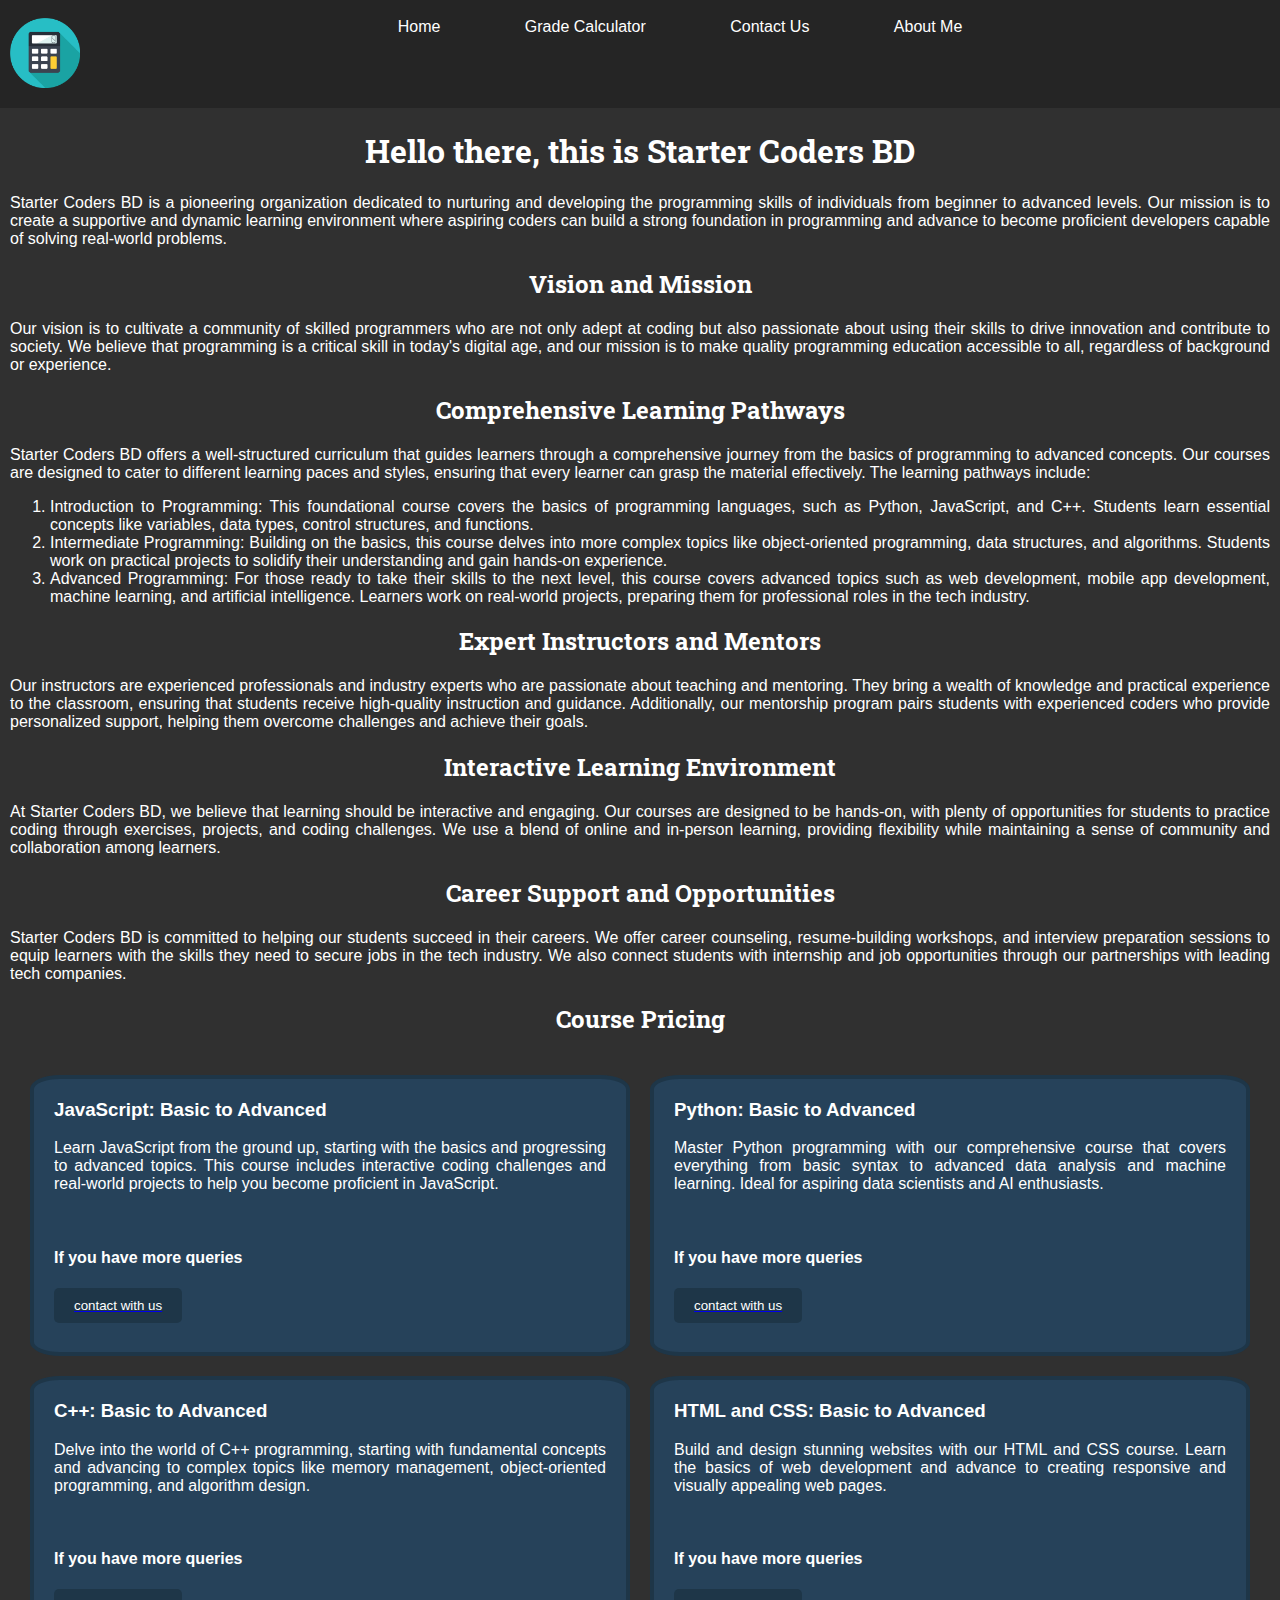
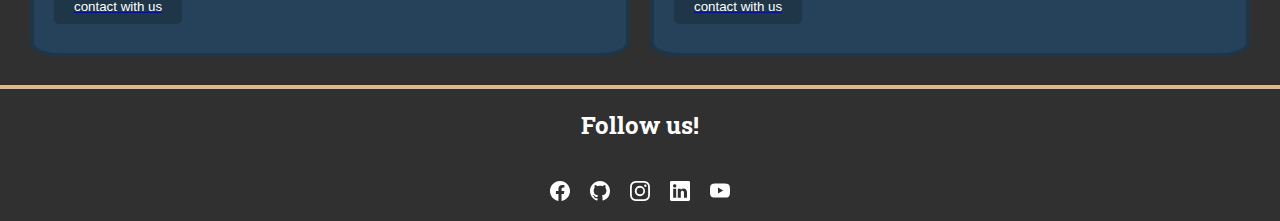
<file: index.html>
<!DOCTYPE html>
<html lang="en">
<head>
    <meta charset="UTF-8">
    <meta name="viewport" content="width=device-width, initial-scale=1.0">
    <title>Starter Coder BD</title>
    <link rel="stylesheet" href="styles.css">
    <link rel="preconnect" href="https://fonts.googleapis.com">
    <link rel="preconnect" href="https://fonts.gstatic.com" crossorigin>
    <link href="https://fonts.googleapis.com/css2?family=Roboto+Slab:wght@100..900&display=swap" rel="stylesheet">
    <link rel="preconnect" href="https://fonts.googleapis.com">
    <link rel="preconnect" href="https://fonts.gstatic.com" crossorigin>
    <link href="https://fonts.googleapis.com/css2?family=Noto+Serif:ital,wght@0,100..900;1,100..900&family=Roboto+Slab:wght@100..900&display=swap" rel="stylesheet">
    <script src="https://cdn.lordicon.com/lordicon.js"></script>
</head>
<body>
    <nav class="navbar">
        <img class="logo" src="pngwing.com (1).png" >
        <a href="index.html">Home</a>
        <a href="gradecalc.html">Grade Calculator</a>
        <a href="contact.html">Contact Us</a>
        <a href="about.html">About Me</a>
    </nav>
    <h1>Hello there, this is Starter Coders BD</h1>
    <div class="habout">
        <p>Starter Coders BD is a pioneering organization dedicated to nurturing and developing the programming skills of individuals from beginner to advanced levels. Our mission is to create a supportive and dynamic learning environment where aspiring coders can build a strong foundation in programming and advance to become proficient developers capable of solving real-world problems.</p>
        <h2>Vision and Mission</h2>
        <p>Our vision is to cultivate a community of skilled programmers who are not only adept at coding but also passionate about using their skills to drive innovation and contribute to society. We believe that programming is a critical skill in today's digital age, and our mission is to make quality programming education accessible to all, regardless of background or experience.</p>
        <h2>Comprehensive Learning Pathways</h2>
        <p>Starter Coders BD offers a well-structured curriculum that guides learners through a comprehensive journey from the basics of programming to advanced concepts. Our courses are designed to cater to different learning paces and styles, ensuring that every learner can grasp the material effectively. The learning pathways include:</p>
        <ol>
            <li>Introduction to Programming: This foundational course covers the basics of programming languages, such as Python, JavaScript, and C++. Students learn essential concepts like variables, data types, control structures, and functions.</li>
            <li>Intermediate Programming: Building on the basics, this course delves into more complex topics like object-oriented programming, data structures, and algorithms. Students work on practical projects to solidify their understanding and gain hands-on experience.</li>
            <li>Advanced Programming: For those ready to take their skills to the next level, this course covers advanced topics such as web development, mobile app development, machine learning, and artificial intelligence. Learners work on real-world projects, preparing them for professional roles in the tech industry.</li>
        </ol>
        <h2>Expert Instructors and Mentors</h2>
        <p>Our instructors are experienced professionals and industry experts who are passionate about teaching and mentoring. They bring a wealth of knowledge and practical experience to the classroom, ensuring that students receive high-quality instruction and guidance. Additionally, our mentorship program pairs students with experienced coders who provide personalized support, helping them overcome challenges and achieve their goals.</p>
        <h2>Interactive Learning Environment</h2>
        <p>At Starter Coders BD, we believe that learning should be interactive and engaging. Our courses are designed to be hands-on, with plenty of opportunities for students to practice coding through exercises, projects, and coding challenges. We use a blend of online and in-person learning, providing flexibility while maintaining a sense of community and collaboration among learners.</p>
        <h2>Career Support and Opportunities</h2>
        <p>Starter Coders BD is committed to helping our students succeed in their careers. We offer career counseling, resume-building workshops, and interview preparation sessions to equip learners with the skills they need to secure jobs in the tech industry. We also connect students with internship and job opportunities through our partnerships with leading tech companies.</p>
    </div>
    <h2>Course Pricing</h2>
    <div class="courses">
        <div class="course">
            <h3>JavaScript: Basic to Advanced</h3>
            <p>Learn JavaScript from the ground up, starting with the basics and progressing to advanced topics. This course includes interactive coding challenges and real-world projects to help you become proficient in JavaScript.</p><br>
            <h4>If you have more queries</h4>
            <a href="contact.html"><button >contact with us</button></a>
        </div>
        <div class="course">
            <h3>Python: Basic to Advanced</h3>
            <p>Master Python programming with our comprehensive course that covers everything from basic syntax to advanced data analysis and machine learning. Ideal for aspiring data scientists and AI enthusiasts.</p><br>
            <h4>If you have more queries</h4>
            <a href="contact.html"><button >contact with us</button></a>
        </div>
        <div class="course">
            <h3>C++: Basic to Advanced</h3>
            <p>Delve into the world of C++ programming, starting with fundamental concepts and advancing to complex topics like memory management, object-oriented programming, and algorithm design.</p><br>
            <h4>If you have more queries</h4>
            <a href="contact.html"><button >contact with us</button></a>
        </div>
        <div class="course">
            <h3>HTML and CSS: Basic to Advanced</h3>
            <p>Build and design stunning websites with our HTML and CSS course. Learn the basics of web development and advance to creating responsive and visually appealing web pages.</p> <br>
            <h4>If you have more queries</h4>
            <a href="contact.html"><button >contact with us</button></a>
        </div>
    </div> <hr>
    <h2>Follow us!</h2>
    <footer>
        
        <a href="https://www.facebook.com/profile.php?id=100088577811766&mibextid=ZbWKwL" target="_blank" class="face" ><svg xmlns="http://www.w3.org/2000/svg" width="20" height="20" fill="currentColor" class="bi bi-facebook" viewBox="0 0 16 16"> <path d="M16 8.049c0-4.446-3.582-8.05-8-8.05C3.58 0-.002 3.603-.002 8.05c0 4.017 2.926 7.347 6.75 7.951v-5.625h-2.03V8.05H6.75V6.275c0-2.017 1.195-3.131 3.022-3.131.876 0 1.791.157 1.791.157v1.98h-1.009c-.993 0-1.303.621-1.303 1.258v1.51h2.218l-.354 2.326H9.25V16c3.824-.604 6.75-3.934 6.75-7.951"/></svg></a>

		<a href="https://github.com/Sabbir7157" target="_blank"  ><svg xmlns="http://www.w3.org/2000/svg" width="20" height="20" fill="currentColor" class="bi bi-github" viewBox="0 0 16 16"><path d="M8 0C3.58 0 0 3.58 0 8c0 3.54 2.29 6.53 5.47 7.59.4.07.55-.17.55-.38 0-.19-.01-.82-.01-1.49-2.01.37-2.53-.49-2.69-.94-.09-.23-.48-.94-.82-1.13-.28-.15-.68-.52-.01-.53.63-.01 1.08.58 1.23.82.72 1.21 1.87.87 2.33.66.07-.52.28-.87.51-1.07-1.78-.2-3.64-.89-3.64-3.95 0-.87.31-1.59.82-2.15-.08-.2-.36-1.02.08-2.12 0 0 .67-.21 2.2.82.64-.18 1.32-.27 2-.27s1.36.09 2 .27c1.53-1.04 2.2-.82 2.2-.82.44 1.1.16 1.92.08 2.12.51.56.82 1.27.82 2.15 0 3.07-1.87 3.75-3.65 3.95.29.25.54.73.54 1.48 0 1.07-.01 1.93-.01 2.2 0 .21.15.46.55.38A8.01 8.01 0 0 0 16 8c0-4.42-3.58-8-8-8"/></svg></a>

		<a href="https://www.instagram.com/sabbirhossain4173/" target="_blank" class="insta" ><svg xmlns="http://www.w3.org/2000/svg" width="20" height="20" fill="currentColor" class="bi bi-instagram" viewBox="0 0 16 16"><path d="M8 0C5.829 0 5.556.01 4.703.048 3.85.088 3.269.222 2.76.42a3.9 3.9 0 0 0-1.417.923A3.9 3.9 0 0 0 .42 2.76C.222 3.268.087 3.85.048 4.7.01 5.555 0 5.827 0 8.001c0 2.172.01 2.444.048 3.297.04.852.174 1.433.372 1.942.205.526.478.972.923 1.417.444.445.89.719 1.416.923.51.198 1.09.333 1.942.372C5.555 15.99 5.827 16 8 16s2.444-.01 3.298-.048c.851-.04 1.434-.174 1.943-.372a3.9 3.9 0 0 0 1.416-.923c.445-.445.718-.891.923-1.417.197-.509.332-1.09.372-1.942C15.99 10.445 16 10.173 16 8s-.01-2.445-.048-3.299c-.04-.851-.175-1.433-.372-1.941a3.9 3.9 0 0 0-.923-1.417A3.9 3.9 0 0 0 13.24.42c-.51-.198-1.092-.333-1.943-.372C10.443.01 10.172 0 7.998 0zm-.717 1.442h.718c2.136 0 2.389.007 3.232.046.78.035 1.204.166 1.486.275.373.145.64.319.92.599s.453.546.598.92c.11.281.24.705.275 1.485.039.843.047 1.096.047 3.231s-.008 2.389-.047 3.232c-.035.78-.166 1.203-.275 1.485a2.5 2.5 0 0 1-.599.919c-.28.28-.546.453-.92.598-.28.11-.704.24-1.485.276-.843.038-1.096.047-3.232.047s-2.39-.009-3.233-.047c-.78-.036-1.203-.166-1.485-.276a2.5 2.5 0 0 1-.92-.598 2.5 2.5 0 0 1-.6-.92c-.109-.281-.24-.705-.275-1.485-.038-.843-.046-1.096-.046-3.233s.008-2.388.046-3.231c.036-.78.166-1.204.276-1.486.145-.373.319-.64.599-.92s.546-.453.92-.598c.282-.11.705-.24 1.485-.276.738-.034 1.024-.044 2.515-.045zm4.988 1.328a.96.96 0 1 0 0 1.92.96.96 0 0 0 0-1.92m-4.27 1.122a4.109 4.109 0 1 0 0 8.217 4.109 4.109 0 0 0 0-8.217m0 1.441a2.667 2.667 0 1 1 0 5.334 2.667 2.667 0 0 1 0-5.334"/></svg></a>

		<a href="https://www.linkedin.com/in/sofiuddin-hossain-sabbir-8a7b1a231/"target="_blank" class="link"><svg xmlns="http://www.w3.org/2000/svg" width="20" height="20" fill="currentColor" class="bi bi-linkedin" viewBox="0 0 16 16"><path d="M0 1.146C0 .513.526 0 1.175 0h13.65C15.474 0 16 .513 16 1.146v13.708c0 .633-.526 1.146-1.175 1.146H1.175C.526 16 0 15.487 0 14.854zm4.943 12.248V6.169H2.542v7.225zm-1.2-8.212c.837 0 1.358-.554 1.358-1.248-.015-.709-.52-1.248-1.342-1.248S2.4 3.226 2.4 3.934c0 .694.521 1.248 1.327 1.248zm4.908 8.212V9.359c0-.216.016-.432.08-.586.173-.431.568-.878 1.232-.878.869 0 1.216.662 1.216 1.634v3.865h2.401V9.25c0-2.22-1.184-3.252-2.764-3.252-1.274 0-1.845.7-2.165 1.193v.025h-.016l.016-.025V6.169h-2.4c.03.678 0 7.225 0 7.225z"/></svg></a>
		 
        <a href="https://www.youtube.com/channel/UCkXSQ9CWOLnfO0bYFmYIkGg" target="_blank" class="yout"> <svg xmlns="http://www.w3.org/2000/svg" width="20" height="20" fill="currentColor" class="bi bi-youtube" viewBox="0 0 16 16">
            <path d="M8.051 1.999h.089c.822.003 4.987.033 6.11.335a2.01 2.01 0 0 1 1.415 1.42c.101.38.172.883.22 1.402l.01.104.022.26.008.104c.065.914.073 1.77.074 1.957v.075c-.001.194-.01 1.108-.082 2.06l-.008.105-.009.104c-.05.572-.124 1.14-.235 1.558a2.01 2.01 0 0 1-1.415 1.42c-1.16.312-5.569.334-6.18.335h-.142c-.309 0-1.587-.006-2.927-.052l-.17-.006-.087-.004-.171-.007-.171-.007c-1.11-.049-2.167-.128-2.654-.26a2.01 2.01 0 0 1-1.415-1.419c-.111-.417-.185-.986-.235-1.558L.09 9.82l-.008-.104A31 31 0 0 1 0 7.68v-.123c.002-.215.01-.958.064-1.778l.007-.103.003-.052.008-.104.022-.26.01-.104c.048-.519.119-1.023.22-1.402a2.01 2.01 0 0 1 1.415-1.42c.487-.13 1.544-.21 2.654-.26l.17-.007.172-.006.086-.003.171-.007A100 100 0 0 1 7.858 2zM6.4 5.209v4.818l4.157-2.408z"/>
          </svg></a> 
    </footer>
</body>
</html>
</file>
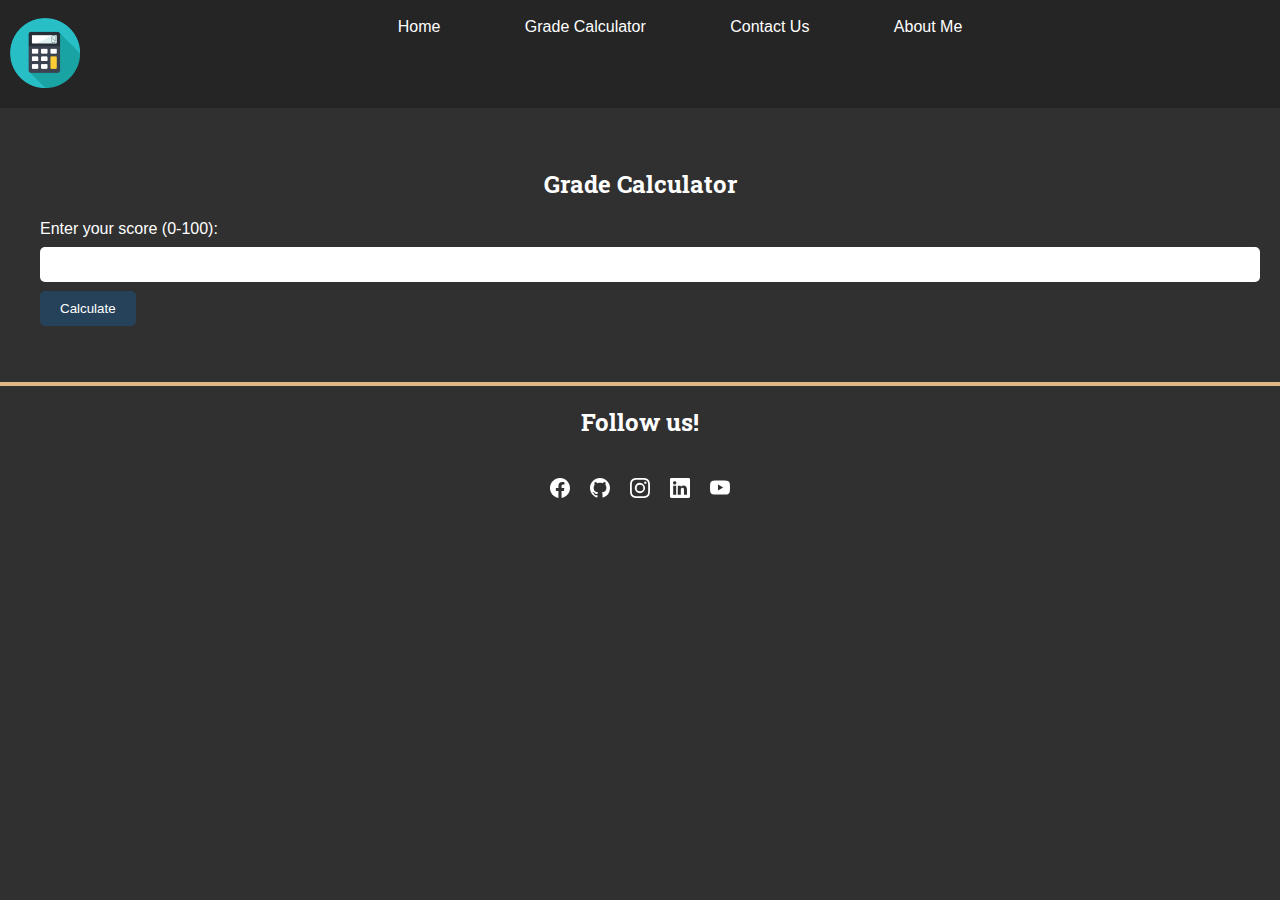
<file: gradecalc.html>
<!DOCTYPE html>
<html lang="en">
<head>
    <link rel="stylesheet" href="styles.css">
    <link rel="preconnect" href="https://fonts.googleapis.com">
    <link rel="preconnect" href="https://fonts.gstatic.com" crossorigin>
    <link href="https://fonts.googleapis.com/css2?family=Roboto+Slab:wght@100..900&display=swap" rel="stylesheet">
    <link rel="preconnect" href="https://fonts.googleapis.com">
    <link rel="preconnect" href="https://fonts.gstatic.com" crossorigin>
    <link href="https://fonts.googleapis.com/css2?family=Noto+Serif:ital,wght@0,100..900;1,100..900&family=Roboto+Slab:wght@100..900&display=swap" rel="stylesheet">
    <script src="https://cdn.lordicon.com/lordicon.js"></script>
</head>
<body>
    
    <nav class="navbar">
        <img class="logo" src="pngwing.com (1).png" >
        <a href="index.html">Home</a>
        <a href="gradecalc.html">Grade Calculator</a>
        <a href="contact.html">Contact Us</a>
        <a href="about.html">About Me</a>

    </nav>
    <section id="calculator">
        <h2>Grade Calculator</h2>
        <form id="gradeForm">
            <label for="score">Enter your score (0-100):</label>
            <input type="number" id="score" name="score" min="0" max="100" required>
            <button type="button" class="sub" onclick="calculateGrade()">Calculate</button>
        </form>
        <p id="result"></p>
    </section>
    
    

    <script src="script.js"></script>




    <hr>
    <h2>Follow us!</h2>
    <footer>
        
        <a href="https://www.facebook.com/profile.php?id=100088577811766&mibextid=ZbWKwL" target="_blank" class="face" ><svg xmlns="http://www.w3.org/2000/svg" width="20" height="20" fill="currentColor" class="bi bi-facebook" viewBox="0 0 16 16"> <path d="M16 8.049c0-4.446-3.582-8.05-8-8.05C3.58 0-.002 3.603-.002 8.05c0 4.017 2.926 7.347 6.75 7.951v-5.625h-2.03V8.05H6.75V6.275c0-2.017 1.195-3.131 3.022-3.131.876 0 1.791.157 1.791.157v1.98h-1.009c-.993 0-1.303.621-1.303 1.258v1.51h2.218l-.354 2.326H9.25V16c3.824-.604 6.75-3.934 6.75-7.951"/></svg></a>

		<a href="https://github.com/Sabbir7157" target="_blank"  ><svg xmlns="http://www.w3.org/2000/svg" width="20" height="20" fill="currentColor" class="bi bi-github" viewBox="0 0 16 16"><path d="M8 0C3.58 0 0 3.58 0 8c0 3.54 2.29 6.53 5.47 7.59.4.07.55-.17.55-.38 0-.19-.01-.82-.01-1.49-2.01.37-2.53-.49-2.69-.94-.09-.23-.48-.94-.82-1.13-.28-.15-.68-.52-.01-.53.63-.01 1.08.58 1.23.82.72 1.21 1.87.87 2.33.66.07-.52.28-.87.51-1.07-1.78-.2-3.64-.89-3.64-3.95 0-.87.31-1.59.82-2.15-.08-.2-.36-1.02.08-2.12 0 0 .67-.21 2.2.82.64-.18 1.32-.27 2-.27s1.36.09 2 .27c1.53-1.04 2.2-.82 2.2-.82.44 1.1.16 1.92.08 2.12.51.56.82 1.27.82 2.15 0 3.07-1.87 3.75-3.65 3.95.29.25.54.73.54 1.48 0 1.07-.01 1.93-.01 2.2 0 .21.15.46.55.38A8.01 8.01 0 0 0 16 8c0-4.42-3.58-8-8-8"/></svg></a>

		<a href="https://www.instagram.com/@sabbirhossain4173" target="_blank" class="insta" ><svg xmlns="http://www.w3.org/2000/svg" width="20" height="20" fill="currentColor" class="bi bi-instagram" viewBox="0 0 16 16"><path d="M8 0C5.829 0 5.556.01 4.703.048 3.85.088 3.269.222 2.76.42a3.9 3.9 0 0 0-1.417.923A3.9 3.9 0 0 0 .42 2.76C.222 3.268.087 3.85.048 4.7.01 5.555 0 5.827 0 8.001c0 2.172.01 2.444.048 3.297.04.852.174 1.433.372 1.942.205.526.478.972.923 1.417.444.445.89.719 1.416.923.51.198 1.09.333 1.942.372C5.555 15.99 5.827 16 8 16s2.444-.01 3.298-.048c.851-.04 1.434-.174 1.943-.372a3.9 3.9 0 0 0 1.416-.923c.445-.445.718-.891.923-1.417.197-.509.332-1.09.372-1.942C15.99 10.445 16 10.173 16 8s-.01-2.445-.048-3.299c-.04-.851-.175-1.433-.372-1.941a3.9 3.9 0 0 0-.923-1.417A3.9 3.9 0 0 0 13.24.42c-.51-.198-1.092-.333-1.943-.372C10.443.01 10.172 0 7.998 0zm-.717 1.442h.718c2.136 0 2.389.007 3.232.046.78.035 1.204.166 1.486.275.373.145.64.319.92.599s.453.546.598.92c.11.281.24.705.275 1.485.039.843.047 1.096.047 3.231s-.008 2.389-.047 3.232c-.035.78-.166 1.203-.275 1.485a2.5 2.5 0 0 1-.599.919c-.28.28-.546.453-.92.598-.28.11-.704.24-1.485.276-.843.038-1.096.047-3.232.047s-2.39-.009-3.233-.047c-.78-.036-1.203-.166-1.485-.276a2.5 2.5 0 0 1-.92-.598 2.5 2.5 0 0 1-.6-.92c-.109-.281-.24-.705-.275-1.485-.038-.843-.046-1.096-.046-3.233s.008-2.388.046-3.231c.036-.78.166-1.204.276-1.486.145-.373.319-.64.599-.92s.546-.453.92-.598c.282-.11.705-.24 1.485-.276.738-.034 1.024-.044 2.515-.045zm4.988 1.328a.96.96 0 1 0 0 1.92.96.96 0 0 0 0-1.92m-4.27 1.122a4.109 4.109 0 1 0 0 8.217 4.109 4.109 0 0 0 0-8.217m0 1.441a2.667 2.667 0 1 1 0 5.334 2.667 2.667 0 0 1 0-5.334"/></svg></a>

		<a href="https://www.linkedin.com/in/sofiuddin-hossain-sabbir-8a7b1a231/"target="_blank" class="link"><svg xmlns="http://www.w3.org/2000/svg" width="20" height="20" fill="currentColor" class="bi bi-linkedin" viewBox="0 0 16 16"><path d="M0 1.146C0 .513.526 0 1.175 0h13.65C15.474 0 16 .513 16 1.146v13.708c0 .633-.526 1.146-1.175 1.146H1.175C.526 16 0 15.487 0 14.854zm4.943 12.248V6.169H2.542v7.225zm-1.2-8.212c.837 0 1.358-.554 1.358-1.248-.015-.709-.52-1.248-1.342-1.248S2.4 3.226 2.4 3.934c0 .694.521 1.248 1.327 1.248zm4.908 8.212V9.359c0-.216.016-.432.08-.586.173-.431.568-.878 1.232-.878.869 0 1.216.662 1.216 1.634v3.865h2.401V9.25c0-2.22-1.184-3.252-2.764-3.252-1.274 0-1.845.7-2.165 1.193v.025h-.016l.016-.025V6.169h-2.4c.03.678 0 7.225 0 7.225z"/></svg></a>
		 
        <a href="https://www.youtube.com/channel/UCkXSQ9CWOLnfO0bYFmYIkGg" target="_blank" class="yout"> <svg xmlns="http://www.w3.org/2000/svg" width="20" height="20" fill="currentColor" class="bi bi-youtube" viewBox="0 0 16 16">
            <path d="M8.051 1.999h.089c.822.003 4.987.033 6.11.335a2.01 2.01 0 0 1 1.415 1.42c.101.38.172.883.22 1.402l.01.104.022.26.008.104c.065.914.073 1.77.074 1.957v.075c-.001.194-.01 1.108-.082 2.06l-.008.105-.009.104c-.05.572-.124 1.14-.235 1.558a2.01 2.01 0 0 1-1.415 1.42c-1.16.312-5.569.334-6.18.335h-.142c-.309 0-1.587-.006-2.927-.052l-.17-.006-.087-.004-.171-.007-.171-.007c-1.11-.049-2.167-.128-2.654-.26a2.01 2.01 0 0 1-1.415-1.419c-.111-.417-.185-.986-.235-1.558L.09 9.82l-.008-.104A31 31 0 0 1 0 7.68v-.123c.002-.215.01-.958.064-1.778l.007-.103.003-.052.008-.104.022-.26.01-.104c.048-.519.119-1.023.22-1.402a2.01 2.01 0 0 1 1.415-1.42c.487-.13 1.544-.21 2.654-.26l.17-.007.172-.006.086-.003.171-.007A100 100 0 0 1 7.858 2zM6.4 5.209v4.818l4.157-2.408z"/>
          </svg></a> 
    </footer>
</body>
</html>
</file>
<file: styles.css>
body {
    font-family: Arial, sans-serif;
    background-color: #303030;
    color: #ffffff;
    margin: 0;
    padding: 0;
    text-align: justify;    
}
.logo {
    border-radius: 14%;
    width: 70px;
    height: auto;
    float: left;
    margin-right: 10px; 
        
}

.navbar {
    background-color: #252525;
    padding: 10px;
    text-align: center;
    padding-top: 2vh;
    padding-bottom: 8vh;
}

.navbar a {
    color: #ffffff;
    text-decoration: none;
    margin: 0 20px; 
    padding: 10px 20px; 
    border-radius: 5px;
    transition: background-color 0.3s ease;
    text-align: center;
    
    
}

.navbar a:hover {
    background-color: #1e3648;
    box-shadow: 12px -1px 76px 5px rgba(0,0,0,0.74);
    transition: 1s ease-in-out;
    font-size: 20px;
    text-align: center;

}

section {
    padding: 20px;
    margin: 20px;
}

h1, h2 {
    color: #ffffff;
    text-align: center;
    font-family: "Roboto Slab", serif;
}
.p{
    font-family: "Noto Serif", serif;
}

label, input, textarea, button {
    display: block;
    margin: 9px 0;
}

input, textarea {
    width: 100%;
    padding: 10px;
    border: none;
    border-radius: 5px;
}

button {
    background-color: #26425A;
    color: #ffffff;
    padding: 10px 20px;
    border: none;
    border-radius: 5px;
    cursor: pointer;
}

button:hover {
    background-color: #405768;
    transition: 1s;

}

.parent {
    display: flex;
    justify-content: flex-end;
}

.mypic {
    width: 250px;
    height: auto;
    /* border-radius: 10%;  */
    margin-left: 10px;
    border-radius: 72px 27px 45px 45px;
    
}
.myn{
    font-family: "Roboto Slab", serif;
}
.myself{
    font-family: "Noto Serif", serif;
}


hr{
    border: 2px solid burlywood;
    
}
footer {
    color: white;
    padding: 20px 0;
    display: flex;
    justify-content: center;
    align-items: center;
}
.face:hover{
    color: rgb(59, 89, 152);
    transition: 0.8s ease-in-out; 
    background-color: white;

}
.yout:hover{
    color: red;
    background-color: white;
    
}
.insta:hover{
    transition: 08s ease-in-out;
    background-image: linear-gradient(360deg, #fccc63, #fbad50, #cd486b, #4c68d7);
    border-radius: 30%;
    
    
}
.link :hover{
    color: #0a66c2;
    background-color: #ffffff;
    transition: 0.8s ease-in-out;   
}

footer a {
    margin: 0 10px;
    color: white;
    text-decoration: none;
    
}
footer a:hover{
    transition: 0.8s ease-in-out; 
}






footer svg {
    vertical-align: middle;
}

.habout{
    margin-left: 10px;
    margin-right: 10px;
}

.courses {
    display: flex;
    flex-wrap: wrap;
    gap: 20px;
    padding: 20px;
    justify-content: center;
    
}

.course {
    border: 4px solid #1e3648;
    border-radius: 5%;
    padding: 20px;
    width: calc(50% - 20px);
    box-sizing: border-box;
    background-color: #26425A;
}

.course h3 {
    margin-top: 0;
}

.course button {
    background-color: #1e3648;
    color: white;
    border: none;
    padding: 10px 20px;
    cursor: pointer;
    border-radius: 5px;
    text-decoration: none;
}

.course button:hover {
    background-color: #3c5a72;
}
</file>
